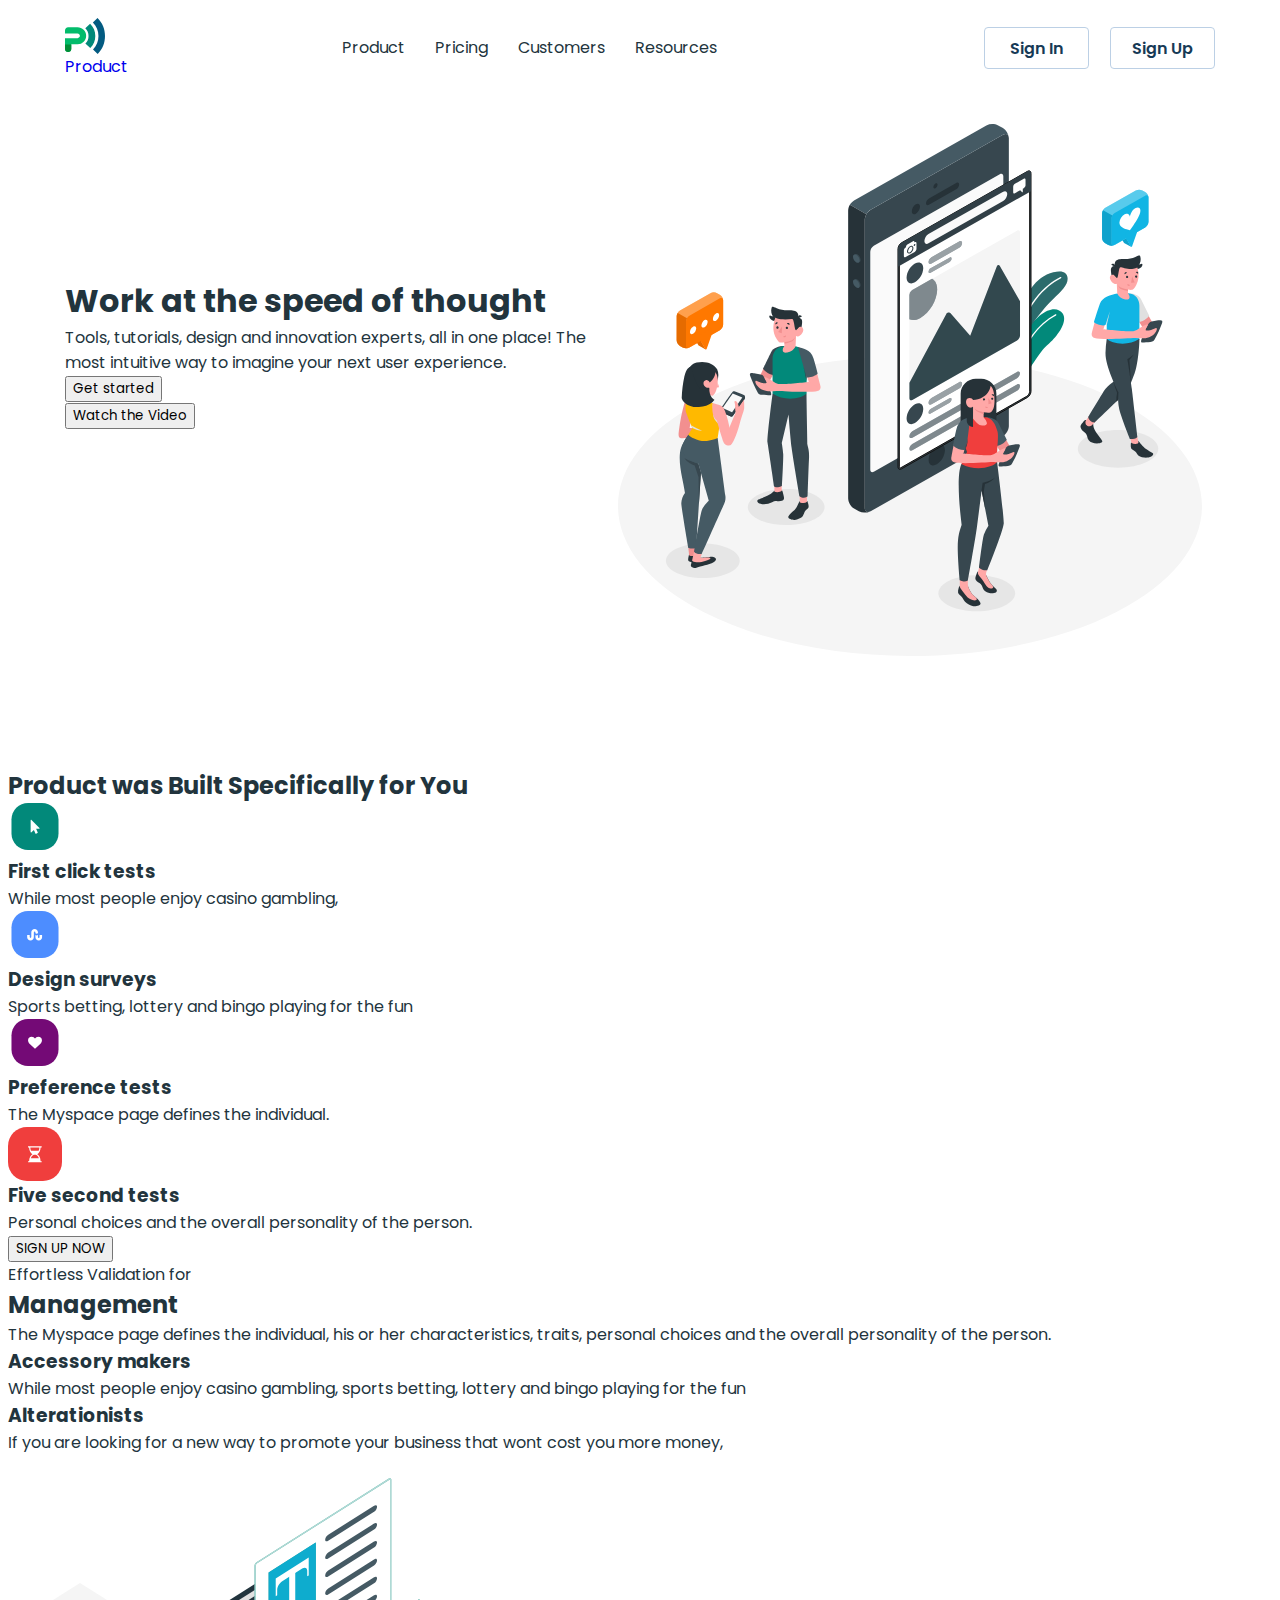
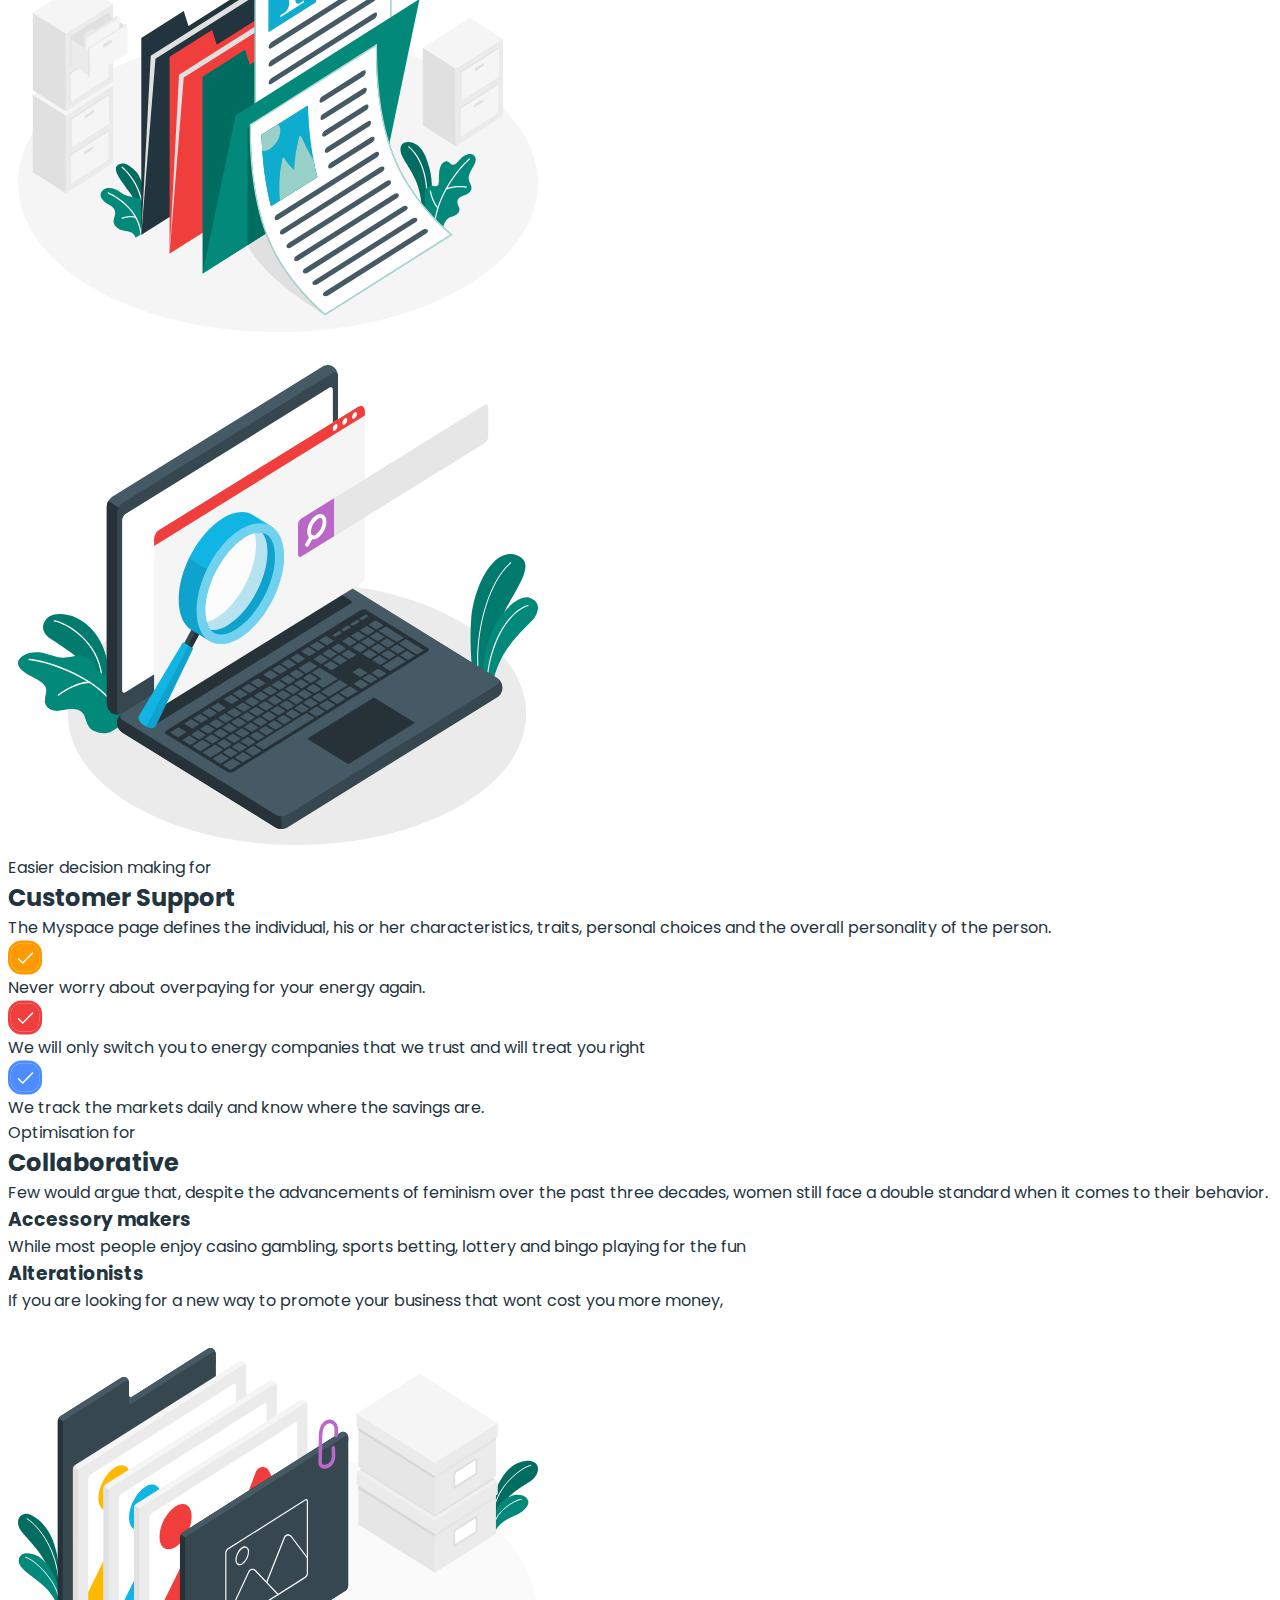
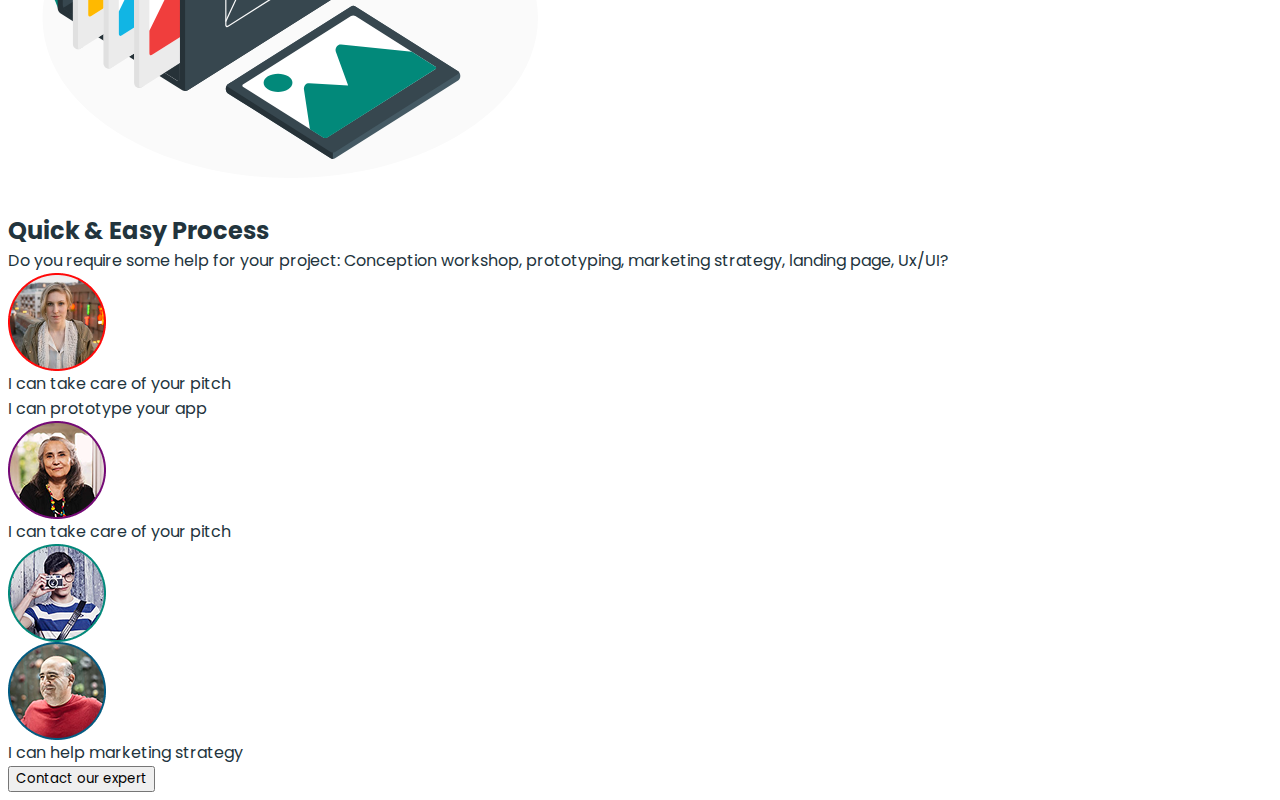
<file: index.html>
<!DOCTYPE html>
<html lang="en">
  <head>
    <meta charset="UTF-8" />
    <meta name="viewport" content="width=device-width, initial-scale=1.0" />
    <title>business promotion</title>
    <link
      rel="stylesheet"
      href="https://cdnjs.cloudflare.com/ajax/libs/modern-normalize/3.0.1/modern-normalize.min.css"
      integrity="sha512-q6WgHqiHlKyOqslT/lgBgodhd03Wp4BEqKeW6nNtlOY4quzyG3VoQKFrieaCeSnuVseNKRGpGeDU3qPmabCANg=="
      crossorigin="anonymous"
      referrerpolicy="no-referrer"
    />
    <link rel="preconnect" href="https://fonts.googleapis.com" />
    <link rel="preconnect" href="https://fonts.gstatic.com" crossorigin />
    <link
      href="https://fonts.googleapis.com/css2?family=Inter:wght@500;700&family=Montserrat:wght@400;500;600;700&family=Poppins:wght@400;500;600;700;800&family=Roboto:ital,wght@400;500;700;900&display=swap"
      rel="stylesheet"
    />
    <link rel="stylesheet" href="./сss/styles.css" />
  </head>
  <body>
    <header class="header">
      <div class="container header-container">
        <a href="./index.html">
          <img
            class="header-logo"
            src="./images/logo.svg"
            alt="logo"
            width="40"
            height="36"
          />
          Product
        </a>

        <nav class="header-nav">
          <ul class="header-nav-list">
            <li><a class="header-nav-link" href="./index.html">Product</a></li>
            <li>
              <a class="header-nav-link" href="./pricing.html">Pricing</a>
            </li>
            <li>
              <a class="header-nav-link" href="./customers.html">Customers</a>
            </li>
            <li>
              <a class="header-nav-link" href="./recources.html">Resources</a>
            </li>
          </ul>
        </nav>

        <ul class="header-btn-list">
          <li><button class="header-btn" type="button">Sign In</button></li>
          <li><button class="header-btn" type="button">Sign Up</button></li>
        </ul>
      </div>
    </header>

    <main>
      <!--Hero section-->
      <section class="hero">
        <div class="container">
          <div class="hero">
            <h1>Work at the speed of thought</h1>
            <p>
              Tools, tutorials, design and innovation experts, all in one place!
              The most intuitive way to imagine your next user experience.
            </p>
            <ul>
              <li><button type="button">Get started</button></li>
              <li><button type="button">Watch the Video</button></li>
            </ul>
          </div>
          <img
            src="./images/hero-img.svg"
            alt="hero-img"
            width="610"
            height="555"
          />
        </div>
      </section>

      <!--<h2>Product section</h2>-->
      <section>
        <h2>Product was Built Specifically for You</h2>
        <ul>
          <li>
            <image
              src="./images/icon-1.svg"
              alt="icon-1"
              width="54"
              height="54"
            />
            <h3>First click tests</h3>
            <p>While most people enjoy casino gambling,</p>
          </li>
          <li>
            <image
              src="./images/icon-2.svg"
              alt="icon-2"
              width="54"
              height="54"
            />
            <h3>Design surveys</h3>
            <p>Sports betting, lottery and bingo playing for the fun</p>
          </li>
          <li>
            <image
              src="./images/icon-3.svg"
              alt="icon-3"
              width="54"
              height="54"
            />
            <h3>Preference tests</h3>
            <p>The Myspace page defines the individual.</p>
          </li>
          <li>
            <image
              src="./images/icon-4.svg"
              alt="icon-4"
              width="54"
              height="54"
            />
            <h3>Five second tests</h3>
            <p>Personal choices and the overall personality of the person.</p>
          </li>
        </ul>
        <button type="button">SIGN UP NOW</button>
      </section>

      <!--Menagement,Customer Support,Collaborative-->
      <section>
        <ul>
          <li>
            <p>Effortless Validation for</p>
            <h2>Management</h2>
            <p>
              The Myspace page defines the individual, his or her
              characteristics, traits, personal choices and the overall
              personality of the person.
            </p>

            <ul>
              <li>
                <h3>Accessory makers</h3>
                <p>
                  While most people enjoy casino gambling, sports betting,
                  lottery and bingo playing for the fun
                </p>
              </li>
              <li>
                <h3>Alterationists</h3>
                <p>
                  If you are looking for a new way to promote your business that
                  wont cost you more money,
                </p>
              </li>
            </ul>
            <img
              src="./images/management-img.svg"
              alt="management-img"
              width="540"
              height="500"
            />
            <img
              src="./images/support-img.svg"
              alt="support-img"
              width="540"
              height="500"
            />
            <p>Easier decision making for</p>
            <h2>Customer Support</h2>
            <p>
              The Myspace page defines the individual, his or her
              characteristics, traits, personal choices and the overall
              personality of the person.
            </p>
            <ul>
              <li>
                <img
                  src="./images/icon.svg"
                  alt="Never worry about overpaying for your energy again."
                  width="35"
                  height="35"
                />
                <p>Never worry about overpaying for your energy again.</p>
              </li>
              <li>
                <img
                  src="./images/icon (1).svg"
                  alt="We will only switch you to energy companies that we trust and will treat you right"
                  width="35"
                  height="35"
                />
                <p>
                  We will only switch you to energy companies that we trust and
                  will treat you right
                </p>
              </li>
              <li>
                <img
                  src="./images/icon (2).svg"
                  alt="We track the markets daily and know where the savings are."
                  width="35"
                  height="35"
                />
                <p>
                  We track the markets daily and know where the savings are.
                </p>
              </li>
            </ul>
            <p>Optimisation for</p>
            <h2>Collaborative</h2>
            <p>
              Few would argue that, despite the advancements of feminism over
              the past three decades, women still face a double standard when it
              comes to their behavior.
            </p>
            <ul>
              <li>
                <h3>Accessory makers</h3>
                <p>
                  While most people enjoy casino gambling, sports betting,
                  lottery and bingo playing for the fun
                </p>
              </li>
              <li>
                <h3>Alterationists</h3>
                <p>
                  If you are looking for a new way to promote your business that
                  wont cost you more money,
                </p>
              </li>
            </ul>
            <img
              src="./images/collaboration-img.svg"
              alt="collaboration-img"
              width="540"
              height="500"
            />
          </li>
        </ul>
        <h2>Quick & Easy Process</h2>
        <p>
          Do you require some help for your project: Conception workshop,
          prototyping, marketing strategy, landing page, Ux/UI?
        </p>
        <ul>
          <li>
            <img
              src="./images/avatar.png"
              alt="avatar"
              width="98"
              height="98"
            />
            <p>I can take care of your pitch</p>
          </li>
          <li>
            <p>I can prototype your app</p>
            <img
              src="./images/avatar (1).png"
              alt="avatar1"
              width="98"
              height="98"
            />
          </li>
          <li>
            <p>I can take care of your pitch</p>
            <img
              src="./images/avatar (2).png"
              alt="I can take care of your pitch"
              width="98"
              height="98"
            />
          </li>
          <li>
            <img
              src="./images/avatar (3).png"
              alt="I can help marketing strategy"
              width="98"
              height="98"
            />
            <p>I can help marketing strategy</p>
          </li>
        </ul>
        <button type="button">Contact our expert</button>
      </section>
    </main>
  </body>
</html>
</file>
<file: сss/styles.css>
:root {
  --main-text-color: #22343d;
  --main-bg-color: #fff;
}

body {
  font-family: "Poppins", sans-serif;
  color: var(--main-text-color);
  background-color: var(--main-bg-color);
}

ul {
  list-style: none;
  margin: 0;
  padding-left: 0;
}

a {
  text-decoration: none;
}

img {
  display: block;
}

button {
  cursor: pointer;
  font-family: inherit;
}

h1,
h2,
h3,
h4,
h5,
h6,
p {
  margin: 0;
}

.container {
  width: 1150px;
  padding: 0 20px;
  margin: 0 auto;
}

/* HEADER  */
.header {
}

.header-container {
  display: flex;
  align-items: center;
}

/* .header .container {
  display: flex;
} */

.header-logo {
  display: flex;
  align-items: center;
  gap: 16px;
  margin-right: 237px;
  font-weight: 700;
  font-size: 30px;
  line-height: 0.93;
  color: #173a56;
}
.header-nav {
  margin-right: auto;
}
.header-nav-list {
  display: flex;
  gap: 30px;
}
.header-nav-link {
  padding: 26px 0;
  display: block;
  font-weight: 400;
  font-size: 16px;
  line-height: 1.75;
  color: #22343d;
}
.current {
  font-weight: 600;
}
.header-btn-list {
  display: flex;
  gap: 21px;
}
.header-btn {
  min-width: 105px;
  height: 42px;
  border: 1px solid #bcd0e5;
  border-radius: 4px;
  font-weight: 600;
  font-size: 16px;
  text-align: center;
  color: #173a56;
  background-color: transparent;
}

.header-btn:hover,
.header-btn:focus {
  color: #fff;
  background-color: #02897a;
  border: none;
}

.hero {
  padding-top: 25px;
  padding-bottom: 100px;
}

.hero .container {
  display: flex;
  align-items: center;
  justify-content: space-between;
}

.hero-btn-list {
  display: flex;
  gap: 30px;
}
</file>
